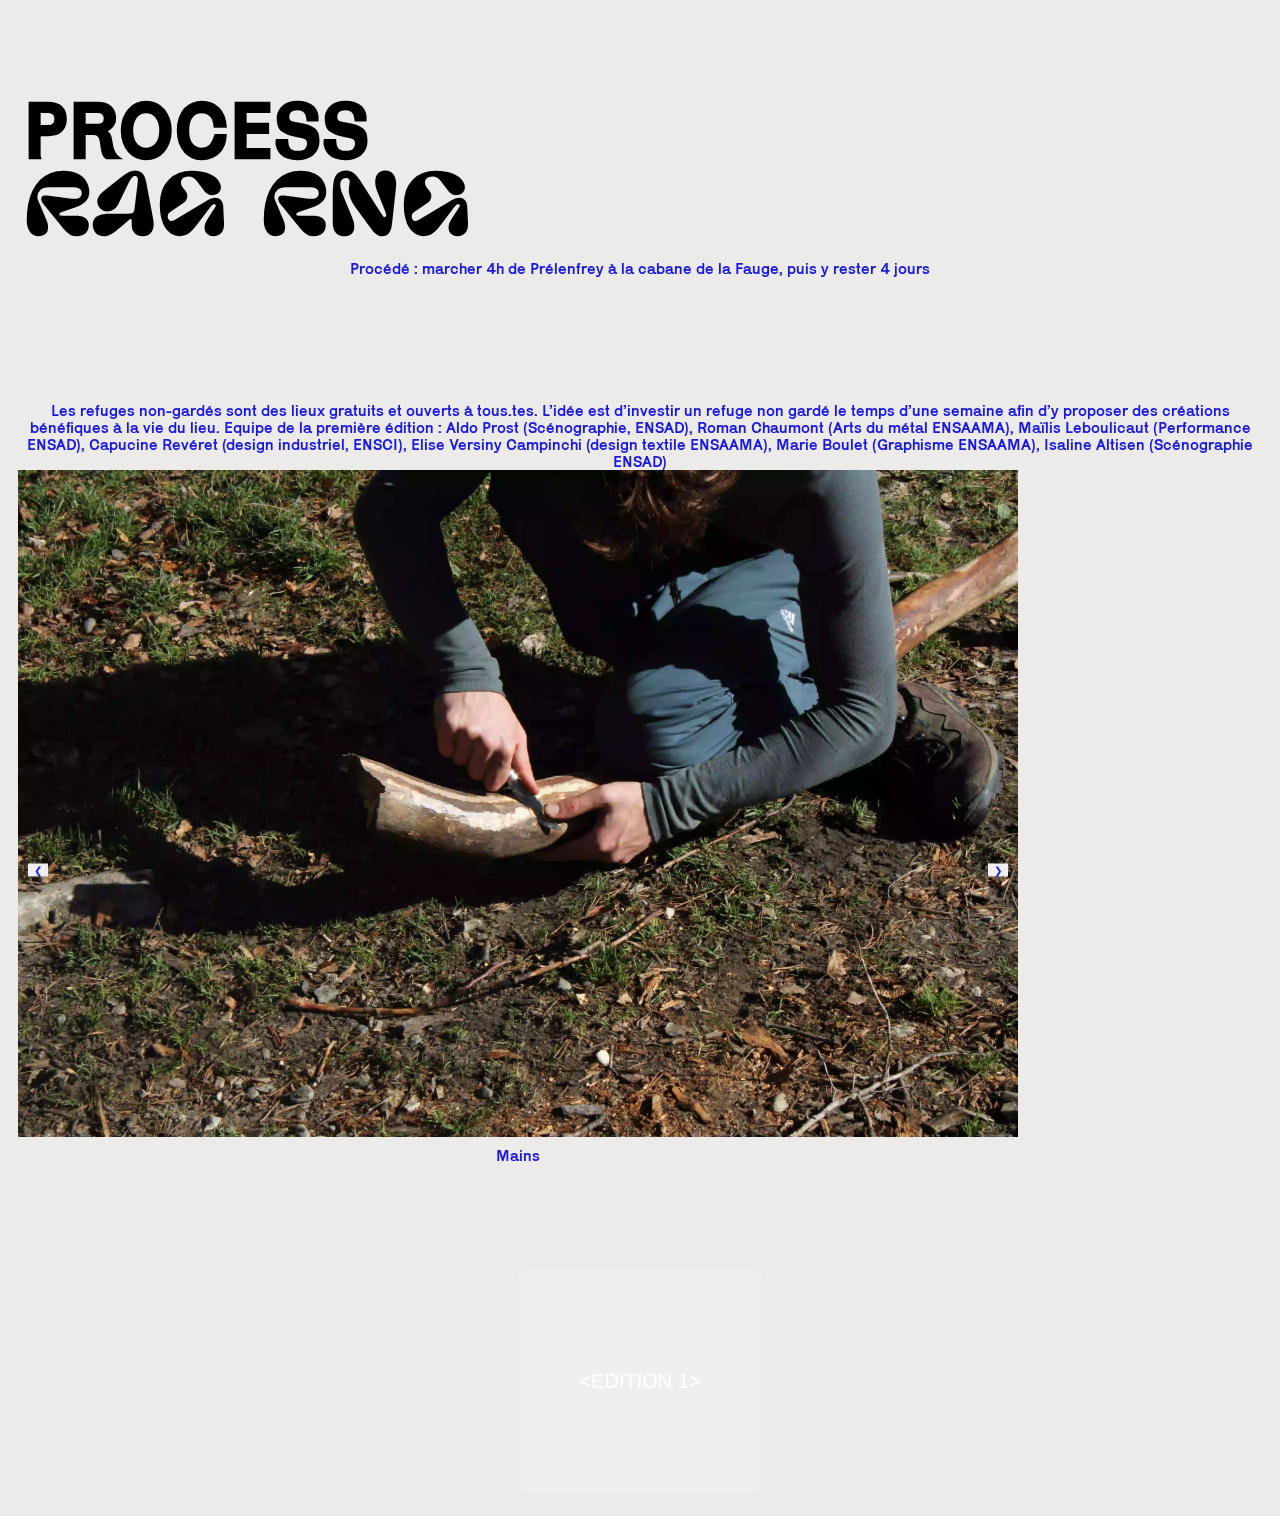
<file: index.html>
<!DOCTYPE html>
<html lang="fr">
<link rel="stylesheet" href="css/performance.css">
<script type="text/javascript" src="js/performanc.js"></script>
<head>
    <meta charset="UTF-8">
    <meta name="viewport" content="width=device-width, initial-scale=1.0">
    <title class="titlelink">PROCESS</title>
<style>
    /* Style du bouton */
    .arrow-button {
	    position : top : 600 px
      background-color: #4CAF50; /* Couleur du fond */
      color: white ; /* Couleur du texte */
      border: none; /* Pas de bordure */
      padding: 100px 60px; /* Espacement autour du texte */
      text-align: center; /* Centrer le texte */
      text-decoration: none; /* Enlever la décoration du texte */
      display: fixed;
      font-size: 20px;
      cursor: pointer; /* Curseur en forme de main */
      border-radius: 5px; /* Bords arrondis */
    }

    /* Flèche avec CSS */
    .arrow-button::after {
      content: '<ÉDITION 1>';
    }

    /* Changer la couleur du bouton quand on passe la souris dessus */
    .arrow-button:hover {
      background-color: #45a047;
    }
  </style>
</head><body>
    <h1 class = "titre">RAG RNG</h1>
    <h2 class="titlelink">PROCESS</h2>
 



    <div class="carousel-wrapper">
        <div class="carousel-caption">Procédé : marcher 4h de Prélenfrey à la cabane de la Fauge, puis y rester 4 jours</div>
        <div class="carousel-caption">
	Les refuges non-gardés sont des lieux gratuits et ouverts à tous.tes. 
L’idée est d’investir un refuge non gardé le temps d’une semaine afin d’y proposer des créations bénéfiques à la vie du lieu.
	Equipe de la première édition : Aldo Prost (Scénographie, ENSAD), 
	Roman Chaumont (Arts du métal ENSAAMA), Maïlis Leboulicaut (Performance ENSAD), Capucine Revéret (design industriel, ENSCI), 
	Elise Versiny Campinchi (design textile ENSAAMA), Marie Boulet (Graphisme ENSAAMA), Isaline Altisen (Scénographie ENSAD)
        <!-- Premier Carrousel -->
   
       
  </button>
     <div class="carousel-container" id="carousel1">
	
         
   
   
       <div class="carousel-images">
         <img src="img/process/IMG_6202.webp" alt="Image 1">
         <img src="img/hors categorie/IMG_6266.webp" alt="Image 3">
         <img src="img/process/IMG_6662.webp" alt="Image 4">
         <img src="img/process/IMG_6435.webp" alt="Image 5">
       
        
       </div>
         
       <button class="carousel-button prev-button" onclick="moveSlide(1, 'carousel1')">&#10094;</button>
       <button class="carousel-button next-button" onclick="moveSlide(-1, 'carousel1')">&#10095;</button>
         <div class="carousel-caption">Mains</div>
	    
	
	     
     </div>
<button class="arrow-button" onclick="window.location.href='ragrng.html'">
</html>
</file>
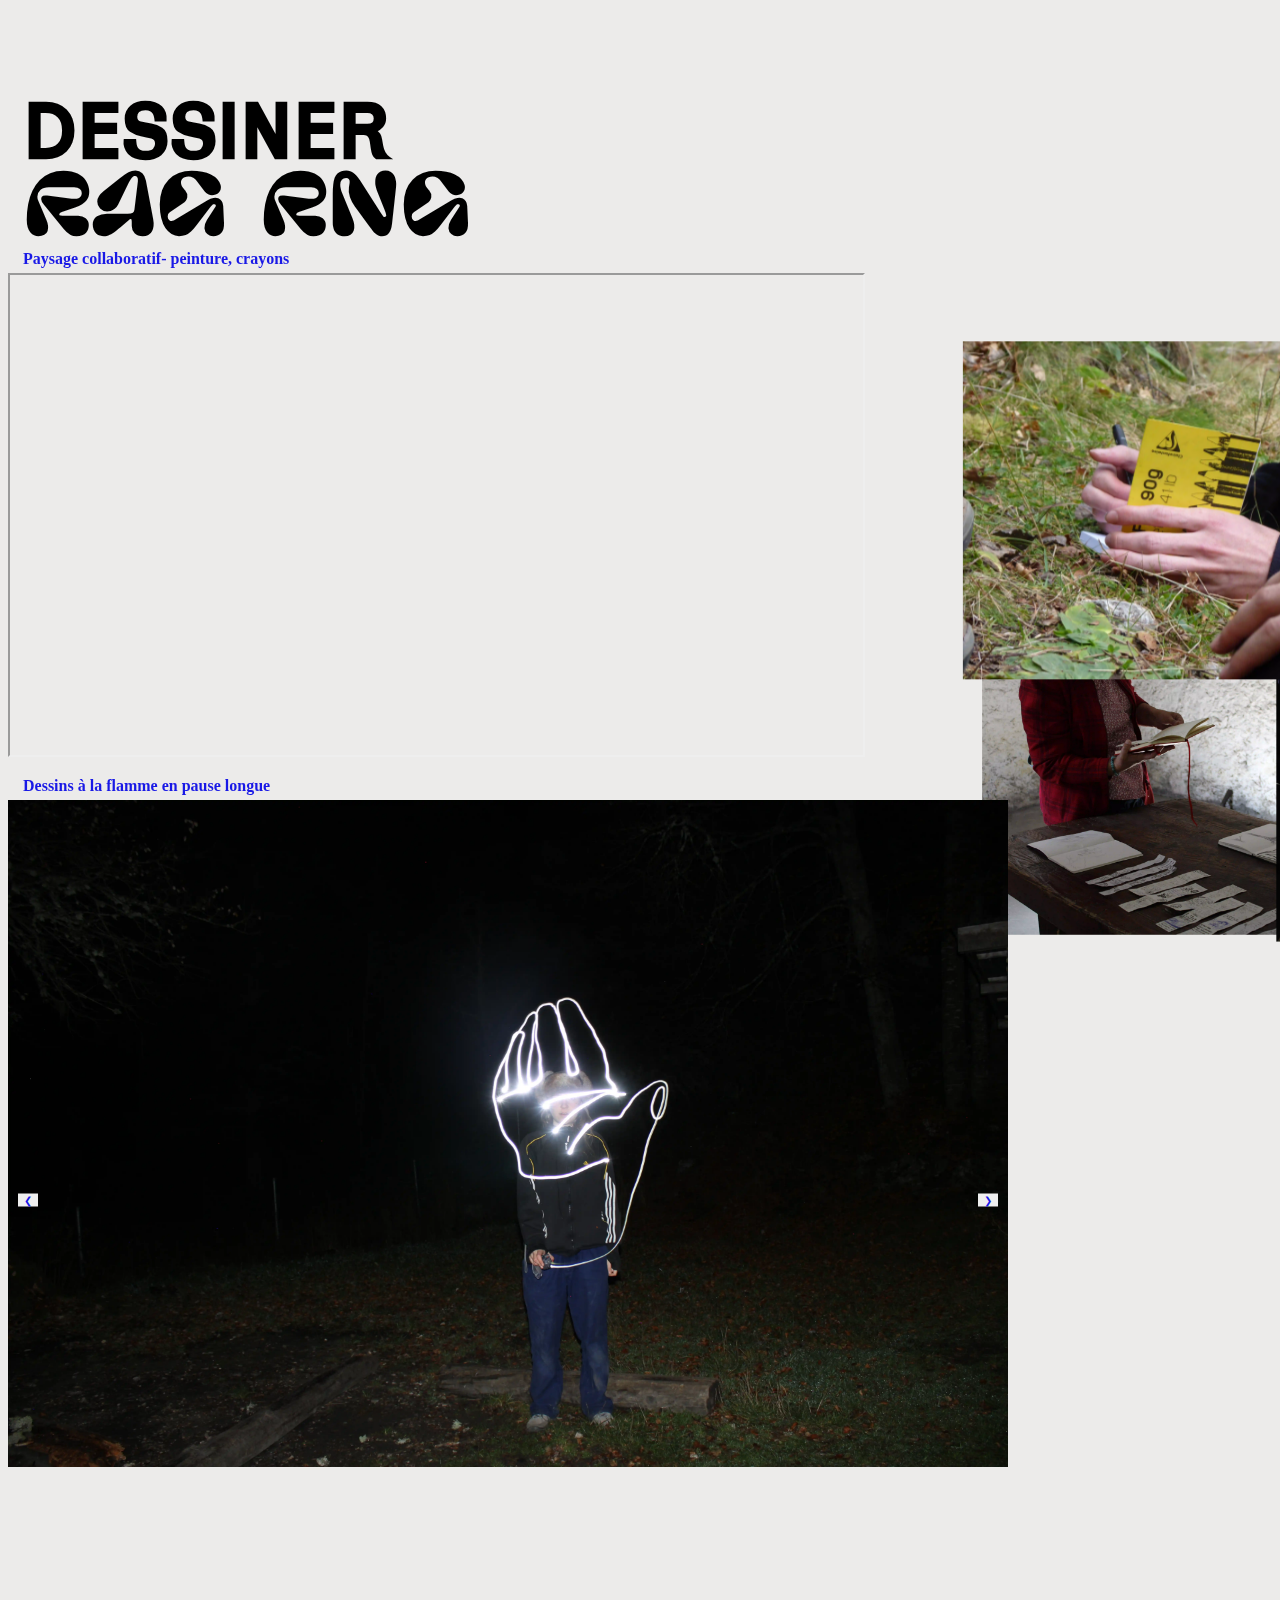
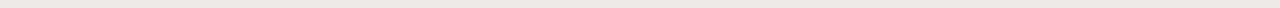
<file: dessins.html>
<!DOCTYPE html>
<html lang="fr">
<link rel="stylesheet" href="css/performance.css">
<script type="text/javascript" src="js/performanc.js"></script>
<head>
    <meta charset="UTF-8">
    <meta name="viewport" content="width=device-width, initial-scale=1.0">
    <title class="titlelink">DESSINER</title>
</head>
<body>
    <h1 class = "titre">RAG RNG</h1>
    <h2 class="titlelink">DESSINER</h2>


<h3 class="legende"> Paysage collaboratif- peinture, crayons </h3>
<iframe width="853" height="480" class= "CHIENNES"
  src="https://www.youtube.com/embed/X8Cg9cATyos?autoplay=1&loop=1&playlist=X8Cg9cATyos&mute=1"
  frameborder="4"
  allow="autoplay; clipboard-write; encrypted-media; gyroscope; picture-in-picture"
  allowfullscreen>
</iframe>

      
    <style>
    .moving-image {
      position: absolute;
      width: 450px;
      height: auto;
    transition: transform 20s linear;
      pointer-events: none;
    }
  </style>



  <!-- Ajoute tes propres images ici -->
    <img src="img/dessin/IMG_6568.webp" class="moving-image" id="img1">
<img src="img/dessin/IMG_6566.webp"class="moving-image" id="img2">
   <img src="img/dessin/IMG_6564.webp" class="moving-image" id="img3">
    <img src="img/dessin/IMG_6578.webp" class="moving-image" id="img4">
    <img src="img/dessin/P1030213.JPG" class="moving-image" id="img5">
     <img src="img/IMG_6990.webp" class="moving-image" id="img6">
    <img src="img/dessin/IMG_6945.webp" class="moving-image" id="img7">
       <img src="img/dessin/IMG_6956.webp" class="moving-image" id="img8">
       <img src="img/dessin/IMG_6968.webp" class="moving-image" id="img9">
       <img src="img/dessin/P1030020.webp" class="moving-image" id="img10">
       <img src="img/dessin/P1030021.webp" class="moving-image" id="img11">


  <script>
    const images = document.querySelectorAll('.moving-image');

    function moveImageRandomly(image) {
      const vw = window.innerWidth;
      const vh = window.innerHeight;
      const imgW = image.offsetWidth;
      const imgH = image.offsetHeight;

      const x = Math.random() * (vw - imgW);
      const y = Math.random() * (vh - imgH);

      image.style.transform = `translate(${x}px, ${y}px)`;
    }

    function animateImages() {
      images.forEach(image => {
        // Position initiale
        moveImageRandomly(image);

        // Déplacement périodique
        setInterval(() => moveImageRandomly(image), 20000);
      });
    }

    window.addEventListener('load', animateImages);
  </script>

<h3 class="legende"> Dessins à la flamme en pause longue</h3>
   <!-- troisième Carrousel -->
   <div class="carousel-container" id="carousel3">
    <div class="carousel-images">
      <img src="img/dessin/IMG_6520.webp" alt="Image 11">
      <img src="img/dessin/IMG_6521.webp" alt="Image 12">
      <img src="img/dessin/IMG_6509.webp" alt="Image 13">
      <img src="img/dessin/IMG_6516.webp" alt="Image 14">
      <img src="img/dessin/IMG_6506.webp" alt="Image 15">
    </div>
    <button class="carousel-button prev-button" onclick="moveSlide(1, 'carousel3')">&#10094;</button>
    <button class="carousel-button next-button" onclick="moveSlide(-1, 'carousel3')">&#10095;</button>
  </div>
   
 </div>


</body>

</html>
</file>
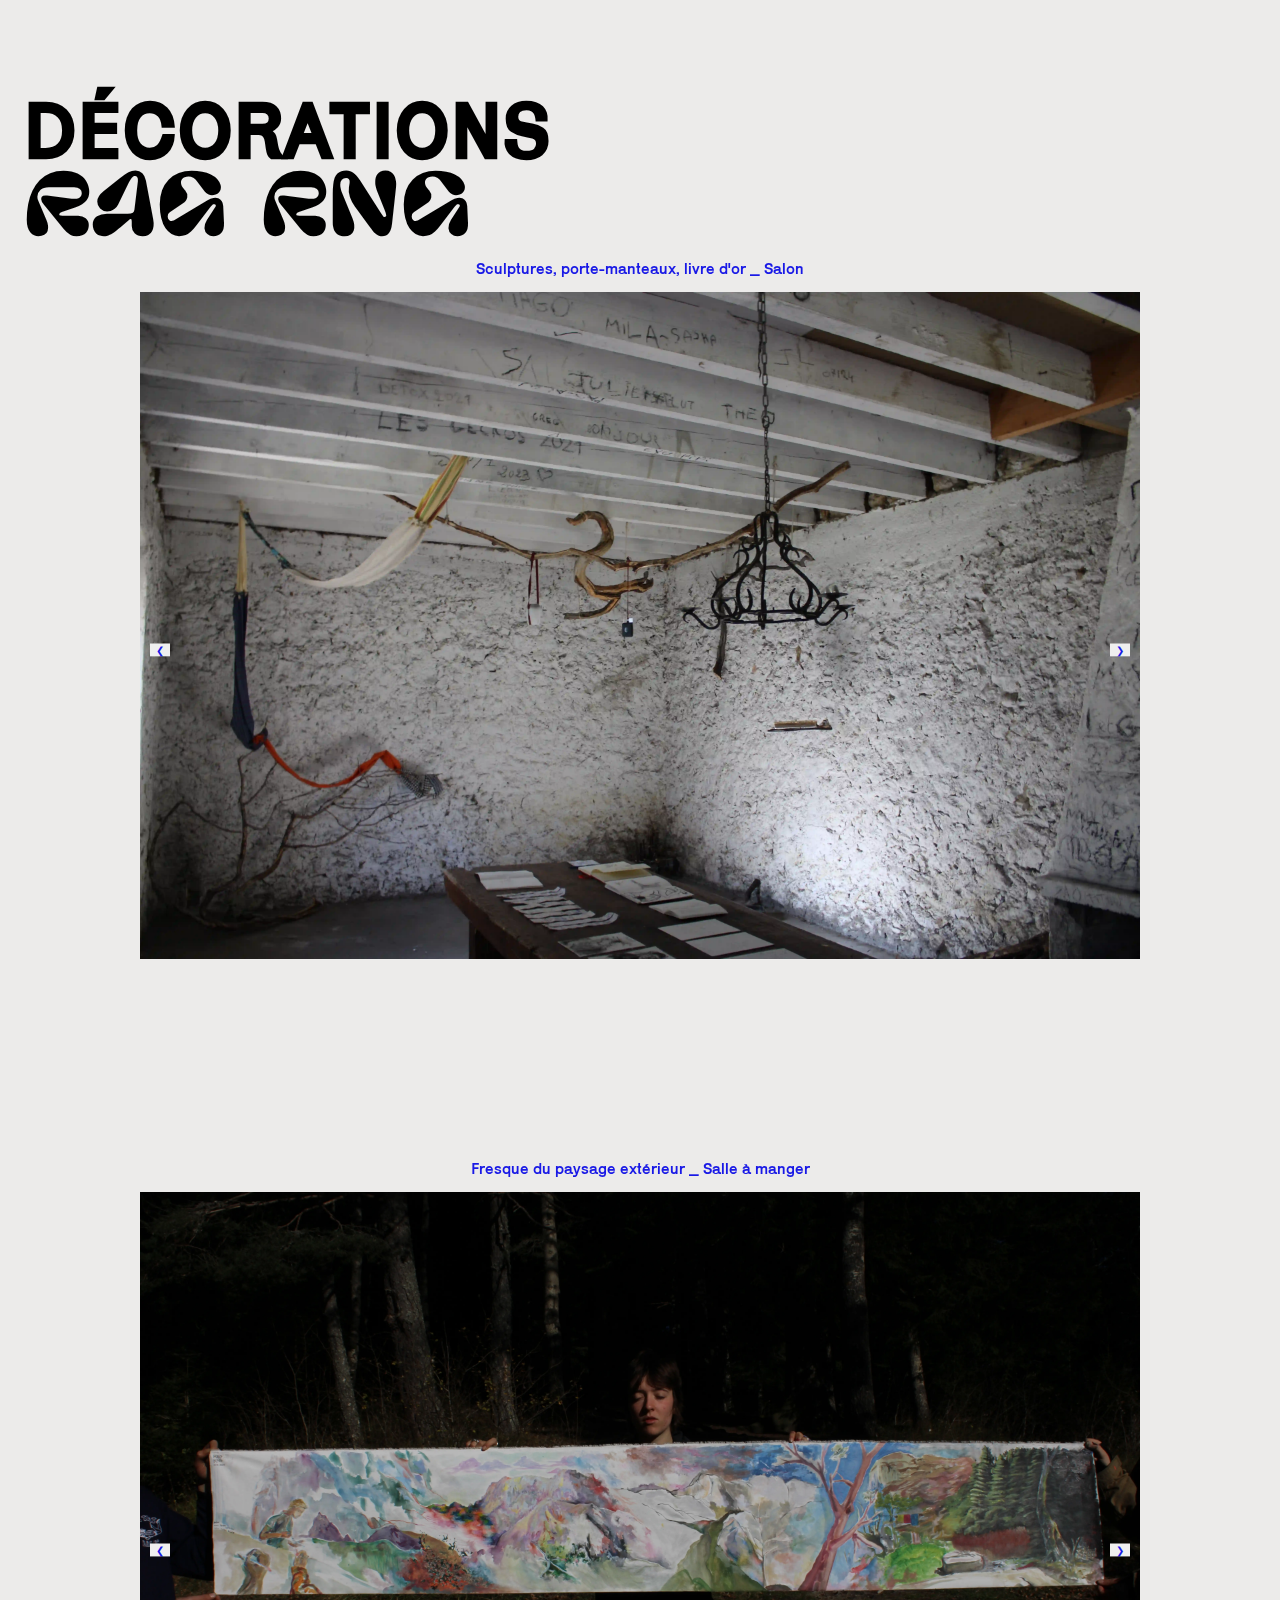
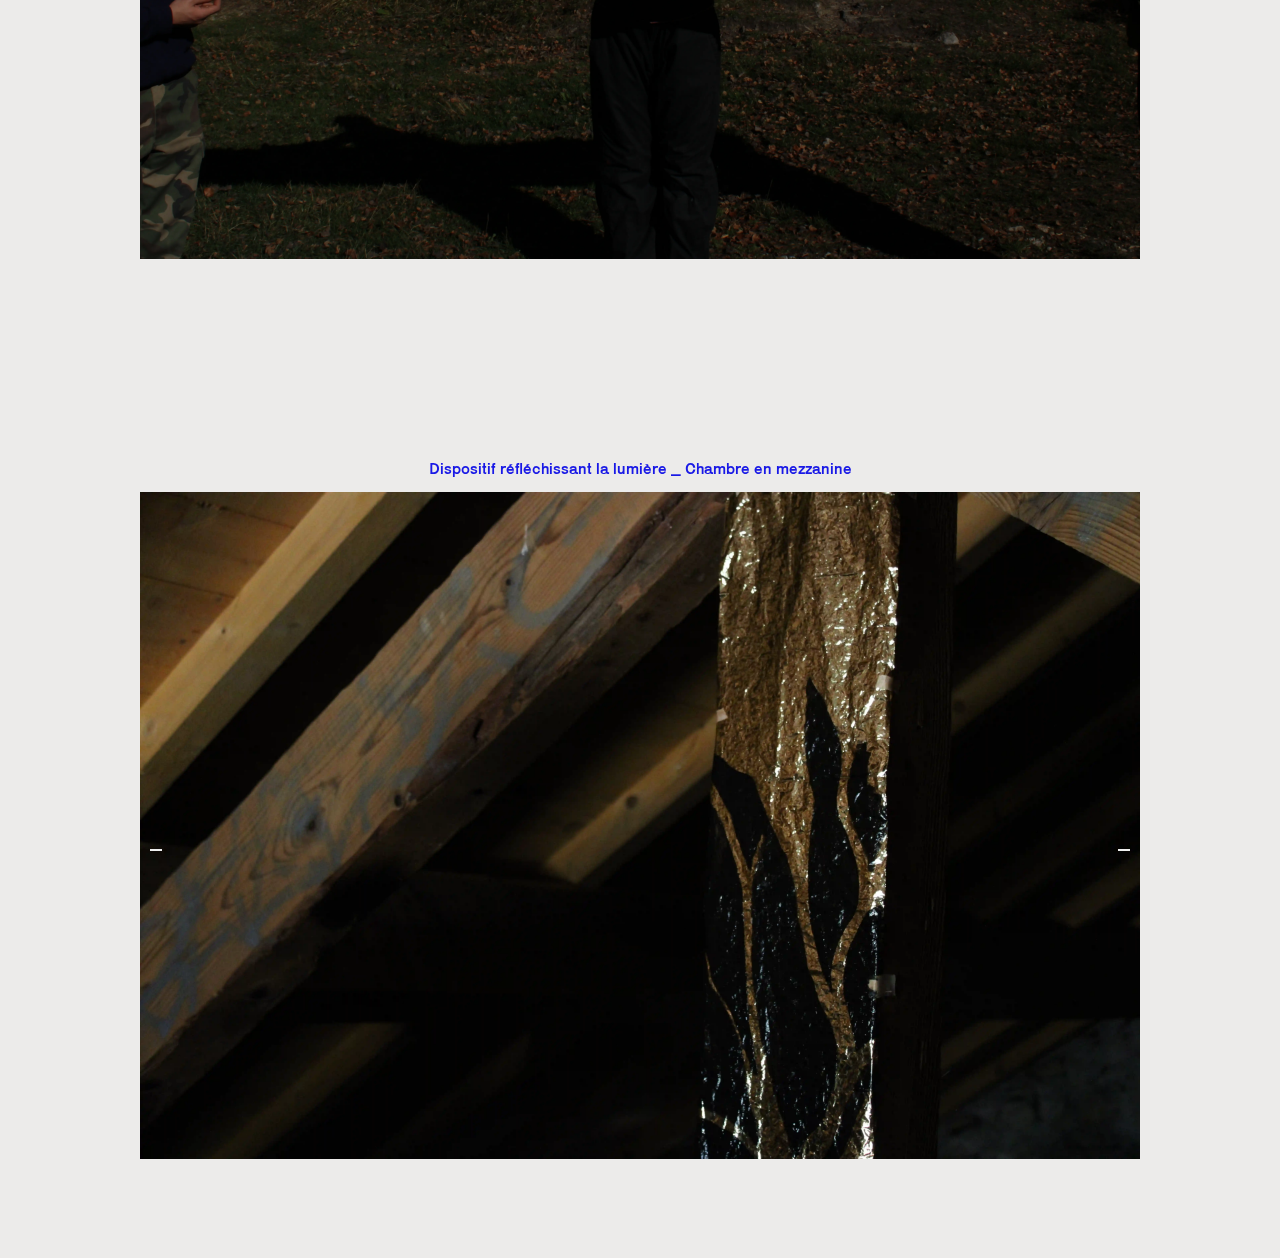
<file: décorations.html>
<!DOCTYPE html>
<html lang="fr">
<link rel="stylesheet" href="css/performance.css">
<script type="text/javascript" src="js/performanc.js"></script>
<head>
<head>
    <meta charset="UTF-8">
    <meta name="viewport" content="width=device-width, initial-scale=1.0">
    <title class="titlelink">DÉCORATIONS</title>
    <h1 class = "titre">RAG RNG</h1>
    <h2 class="titlelink">DÉCORATIONS</h2>
</head>



<body>

<div class="carousel-wrapper">
     <!-- Premier Carrousel -->

    
  <div class="carousel-container" id="carousel1">
    <div class="carousel-caption">Sculptures, porte-manteaux, livre d'or _ Salon</div>

    <div class="carousel-images">
      <img src="img/décorations/IMG_6975.webp" alt="Image 1">
      <img src="img/décorations/IMG_6734.webp" alt="Image 2">
    </div>
    <button class="carousel-button prev-button" onclick="moveSlide(1, 'carousel1')">&#10094;</button>
    <button class="carousel-button next-button" onclick="moveSlide(-1, 'carousel1')">&#10095;</button>
  </div>



  
  <!-- Deuxième Carrousel -->
  <div class="carousel-container" id="carousel2">
    <div class="carousel-caption">Fresque du paysage extérieur _ Salle à manger</div>
    <div class="carousel-images">
      <img src="img/décorations/IMG_6905.webp" alt="Image 3">
      <img src="img/décorations/IMG_6990.webp" alt="Image 4">
      <img src="img/décorations/IMG_6907.webp" alt="Image 5">
    </div>
    <button class="carousel-button prev-button" onclick="moveSlide(1, 'carousel2')">&#10094;</button>
    <button class="carousel-button next-button" onclick="moveSlide(-1, 'carousel2')">&#10095;</button>
  </div>
  
   <!-- troisième Carrousel -->
   <div class="carousel-container" id="carousel3">
    <div class="carousel-caption">Dispositif réfléchissant la lumière _ Chambre en mezzanine </div>
    <div class="carousel-images">
      <img src="img/décorations/IMG_6716.webp" alt="Image 6">
      <img src="img/décorations/IMG_6695.webp" alt="Image 7">
    </div>
    <button class="carousel-button prev-button" onclick="moveSlide(1, 'carousel3')"></button>
    <button class="carousel-button next-button" onclick="moveSlide(-1, 'carousel3')"></button>
  </div>
  
</div>

 
</body> 

</html>
</file>
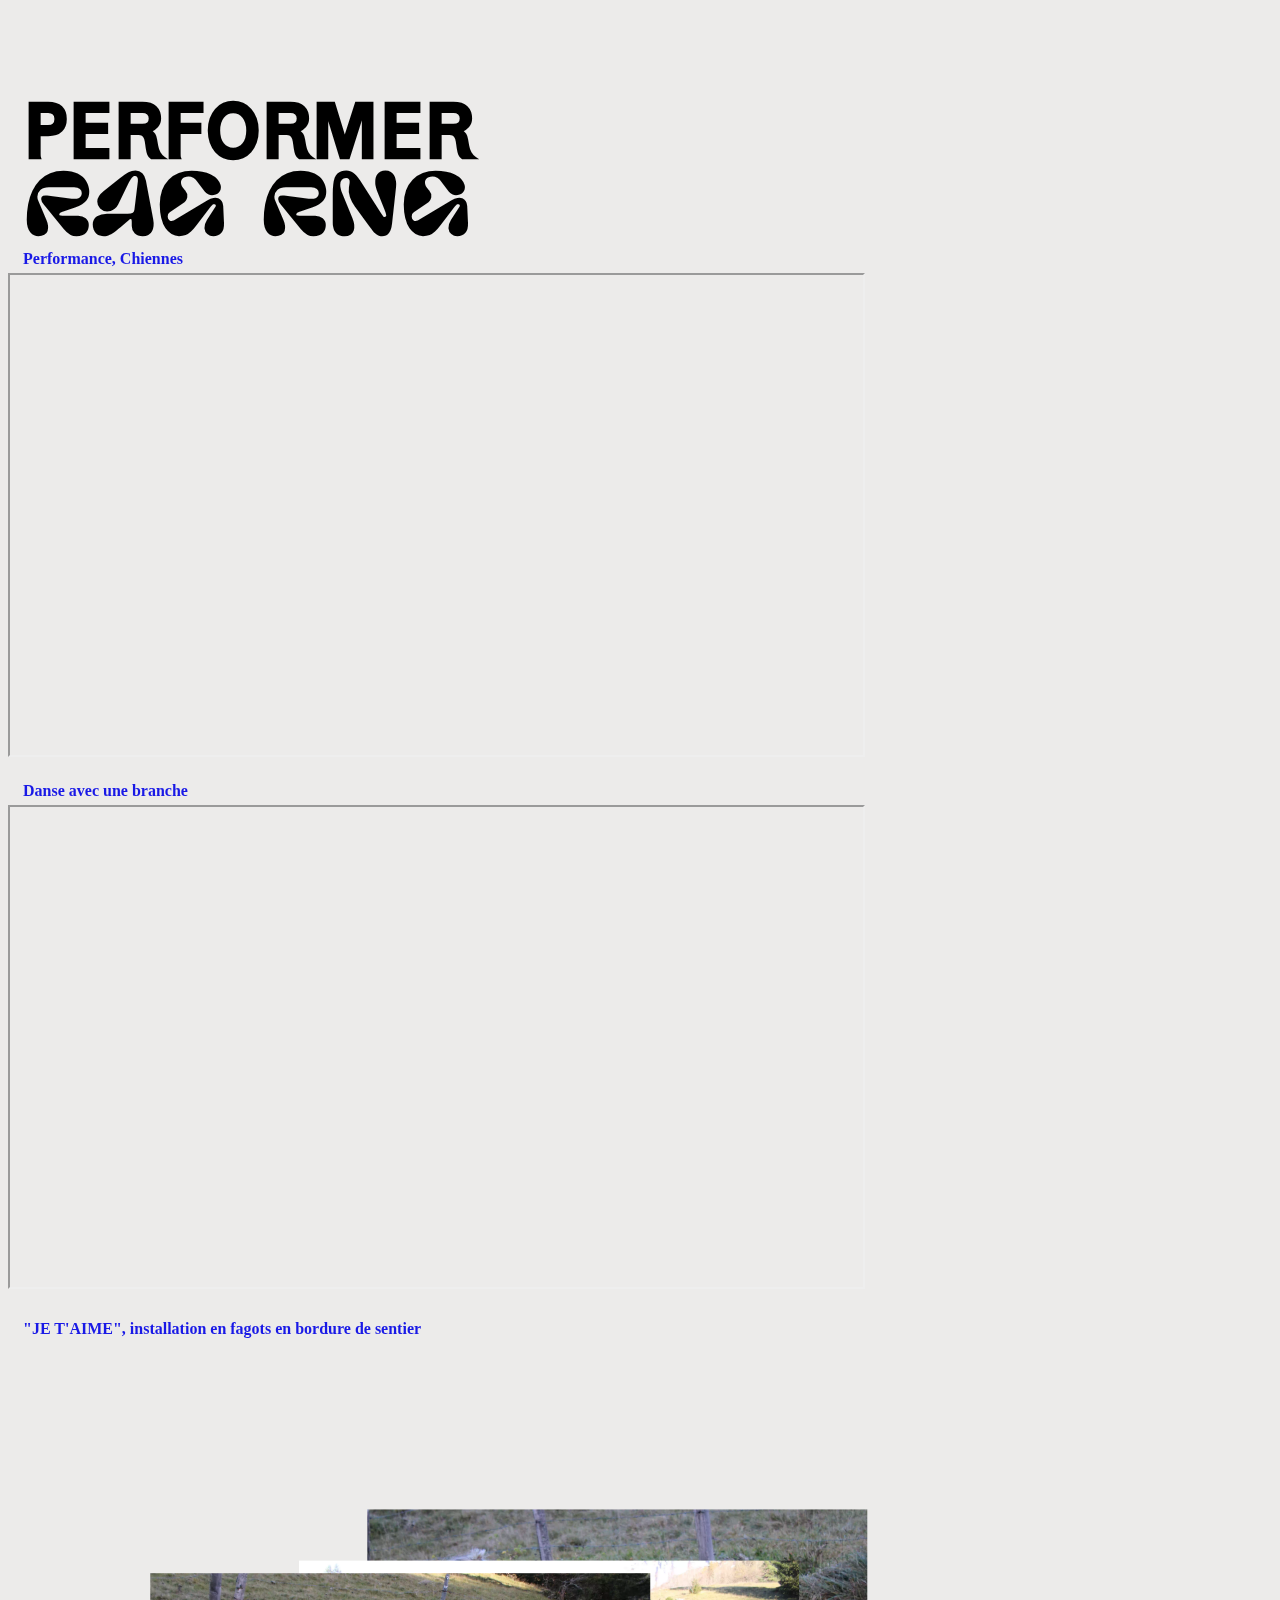
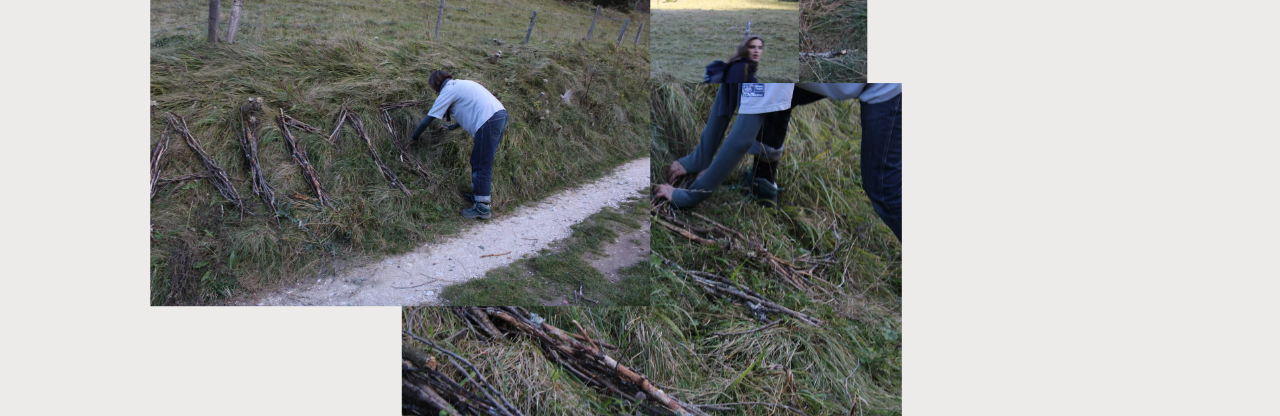
<file: performance.html>
<!DOCTYPE html>
<html lang="fr">
<link rel="stylesheet" href="css/performance.css">
<script type="text/javascript" src="js/performanc.js"></script>

<head>
    <meta charset="UTF-8">
    <meta name="viewport" content="width=device-width, initial-scale=1.0">
    <title class="titlelink">PERFORMER</title>
</head>

<body>
    <h1 class = "titre">RAG RNG</h1>
    <h2 class="titlelink">PERFORMER</h2>



    
<div><h3 class="legende">Performance, Chiennes </h3>
<iframe width="853" height="480" class= "video"
  src="https://www.youtube.com/embed/fVy8HxWxrII?autoplay=1&loop=1&playlist=fVy8HxWxrII&mute=1"
  frameborder="4"
  allow="autoplay; clipboard-write; encrypted-media; gyroscope; picture-in-picture"
  allowfullscreen>
</iframe>
</div>

    
<div><h4 class="legende">Danse avec une branche </h4>
<iframe width="853" height="480" class="video"
  src="https://www.youtube.com/embed/AB6b0neS21g?autoplay=1&loop=1&playlist=AB6b0neS21g&mute=1"
  frameborder="4"
  allow="autoplay; clipboard-write; encrypted-media; gyroscope; picture-in-picture"
  allowfullscreen>
</iframe>
</div>

    
    <style>
    .moving-image {
      position: absolute;
      width: 500px;
      height: auto;
    transition: transform 20s linear;
      pointer-events: none;
    }
    @media (max-width: 768px) {
         .moving-image {
      width: 400px;
      height: auto;
    
    }
     }
  </style>

<h5 class="legende"> "JE T'AIME", installation en fagots en bordure de sentier </h5>
  <!-- Ajoute tes propres images ici -->
    <img src="img/performance/IMG_6786.webp" class="moving-image" id="img2">
  <img src="img/performance/IMG_6789.webp" class="moving-image" id="img3">
  <img src="img/performance/IMG_6776.webp" class="moving-image" id="img1">
<img src="img/performance/IMG_6760-2.webp" class="moving-image" id="img4">


  <script>
    const images = document.querySelectorAll('.moving-image');

    function moveImageRandomly(image) {
      const vw = window.innerWidth;
      const vh = window.innerHeight;
      const imgW = image.offsetWidth;
      const imgH = image.offsetHeight;

      const x = Math.random() * (vw - imgW);
      const y = Math.random() * (vh - imgH);

      image.style.transform = `translate(${x}px, ${y}px)`;
    }

    function animateImages() {
      images.forEach(image => {
        // Position initiale
        moveImageRandomly(image);

        // Déplacement périodique
        setInterval(() => moveImageRandomly(image), 20000);
      });
    }

    window.addEventListener('load', animateImages);
  </script>

    
</body>
 
</html>
</file>
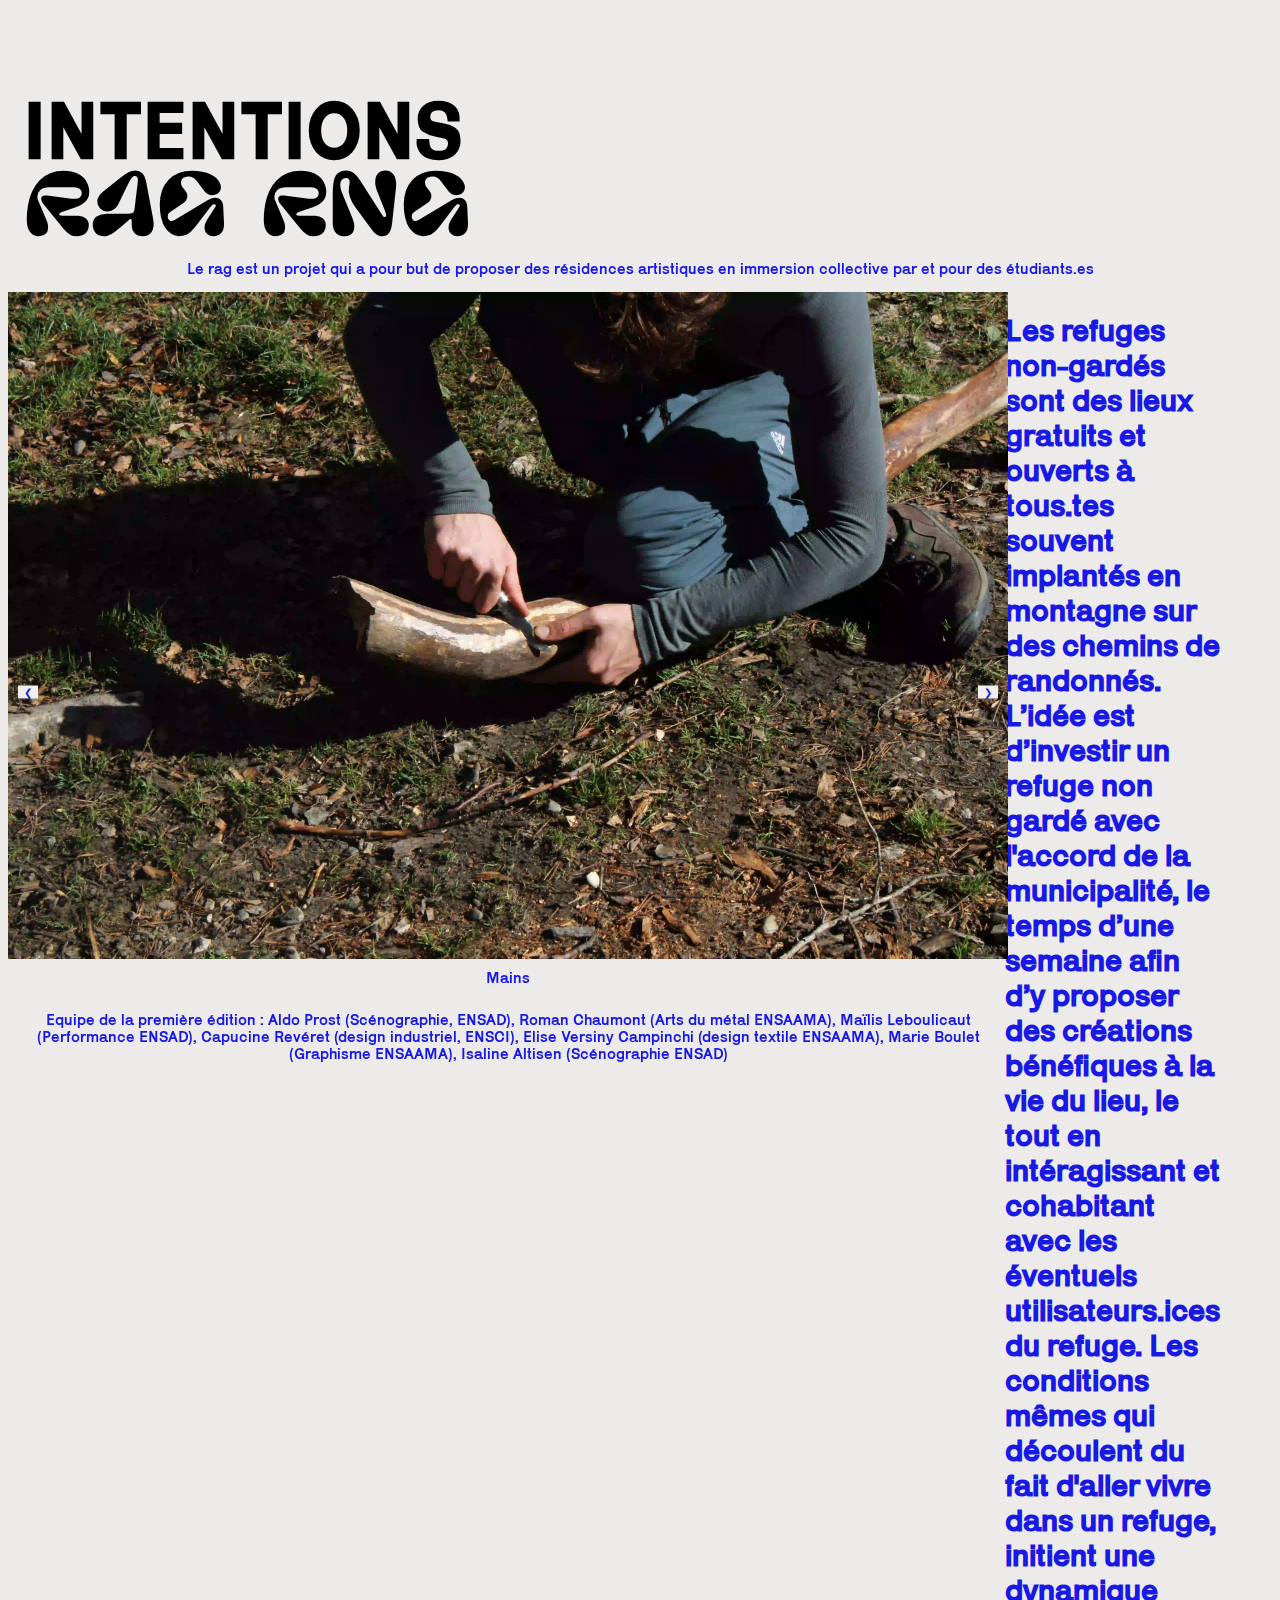
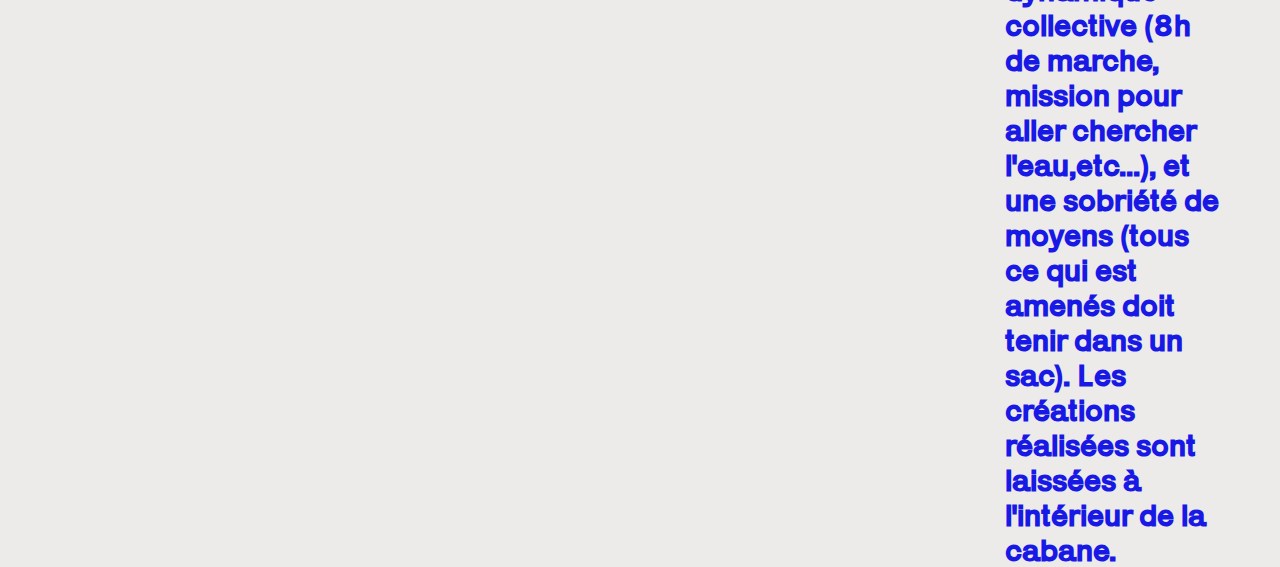
<file: process.html>
<!DOCTYPE html>
<html lang="fr">
<link rel="stylesheet" href="css/performance.css">
<script type="text/javascript" src="js/performanc.js"></script>
<head>
    <meta charset="UTF-8">
    <meta name="viewport" content="width=device-width, initial-scale=1.0">
</head>
<body>
    <h1 class = "titre">RAG RNG</h1>
    <h2 class="titlelink">INTENTIONS</h2>
 



    <div class="carousel-wrapper">
        <div class="carousel-caption">Le rag est un projet qui a pour but de proposer des résidences artistiques en immersion collective par et pour des étudiants.es</div>

<h3 class="intention">Les refuges non-gardés sont des lieux gratuits et ouverts à tous.tes souvent implantés en montagne sur des chemins de randonnés.
L’idée est d’investir un refuge non gardé avec l'accord de la municipalité, le temps d’une semaine afin d’y proposer des créations bénéfiques à la vie du lieu, le tout en intéragissant et cohabitant avec les éventuels utilisateurs.ices du refuge. Les conditions mêmes qui découlent du fait d'aller vivre dans un refuge, initient une dynamique collective (8h de marche, mission pour aller chercher l'eau,etc...), et une sobriété de moyens (tous ce qui est amenés doit tenir dans un sac). Les créations réalisées sont laissées à l'intérieur de la cabane. </div>
</h2>    

	
	
	<div class="carousel-container" id="carousel1">
       <div class="carousel-images">
         <img src="img/process/IMG_6202.webp" alt="Image 1">
         <img src="img/hors categorie/IMG_6266.webp" alt="Image 3">
         <img src="img/process/IMG_6662.webp" alt="Image 4">
         <img src="img/process/IMG_6435.webp" alt="Image 5">

       
        
       </div>
         
       <button class="carousel-button prev-button" onclick="moveSlide(1, 'carousel1')">&#10094;</button>
       <button class="carousel-button next-button" onclick="moveSlide(-1, 'carousel1')">&#10095;</button>
         <div class="carousel-caption">Mains</div>
	     
	    <div class="carousel-caption">Equipe de la première édition : Aldo Prost (Scénographie, ENSAD), 
	Roman Chaumont (Arts du métal ENSAAMA), Maïlis Leboulicaut (Performance ENSAD), Capucine Revéret (design industriel, ENSCI), 
	Elise Versiny Campinchi (design textile ENSAAMA), Marie Boulet (Graphisme ENSAAMA), Isaline Altisen (Scénographie ENSAD) </div>
		 </div>


	     
     </div>



</html>
</file>
<file: css/performance.css>
@font-face {
    font-family: "sous-titre";
    src: url('fonts/Karrik-Regular.woff') format('woff2'),
        url('fonts/Karrik-Regular.woff2') format('woff');
    font-weight: normal;
    font-style: normal;
    font-display: swap;
}
@font-face {
    font-family: "titre";
    src: url('fonts/Pilowlava-Regular.woff2') format('woff2'),
        url('fonts/Pilowlava-Regular.woff') format('woff');
    font-weight: normal;
    font-style: normal;
    font-display: swap;
}
.titre{
    color: rgb(0, 0, 0);
    font-family : "titre";
    margin-left : 15px;
    top: 100px;
    position: fixed;
    font-style :normal;
    font-size: 500%;
}

.titlelink{
    top : 300 px;
  color: rgb(0, 0, 0);
  font-family : "sous-titre";
  margin-left: 15px;
  top : 20px;
  position: absolute;
  font-size: 500%;
    block-size : 50%;
}
.legende{
  color: #1919E6;
font-weight: light ;
margin-left : 15px;
  top : 250 px;
  margin-bottom : 5px;
  position: relative ;
  font-size: 100%;
}

.intention{
  color: #1919E6;
  font-family : "sous-titre";
  margin-left: 1020px;
margin-right: 75px;
  top : 280px;

  position: absolute;
  font-size: 200%;
}
body{
    background-color: rgb(236, 235, 234);
    margin-top: 250px;
    

}


  .carousel-wrapper {
    display: flex;
    justify-content: center; /* Centre les carrousels horizontalement */
    align-items: center; /* Centre les carrousels verticalement */
    flex-wrap: wrap; /* Permet d'avoir plusieurs carrousels sur plusieurs lignes si nécessaire */
    gap: 100px; /* Espacement entre les carrousels */
    width: 100%;
    margin-top: 20px;
  }
  .carousel-container {
    position: relative;
    width: 1000px; /* Largeur du carrousel */
    height: 800px; /* Hauteur du carrousel */
    overflow: hidden;

  }

  /* Conteneur des images (qui se déplacent) */
  .carousel-images {
    display: flex;
    width: 100%;
  }

  /* Chaque image dans le carrousel */
  .carousel-images img { 
    width: 100%; /* Chaque image prend la largeur du conteneur */
    height: 100%;
    object-fit: cover;
  }

  .carousel-caption {
    font-family: "sous-titre";
    position: relative;
    text-align: center;
    color: #1919E6;
    align-items: center;
    padding: 10px;
    margin-bottom: 5px; /* Marge pour séparer la légende du carrousel */
  }

  /* Style des boutons de navigation */
  .carousel-button {
    position: absolute;
    top: 50%;
    transform: translateY(-50%);
    color: #1919E6;
    border: none;
    font-size: 10px;
    cursor: pointer;
    z-index: 1;
  }

  .prev-button {
    left: 10px;
  }

  .next-button {
    right: 10px;
  }
    .moving-image {
      position: absolute;
      width: 500px;
      height: auto;
    transition: transform 20s linear;
      pointer-events: none;
    }
@media (max-width: 768px) {
   .titre{
       top : 25px;
       font-size: 350%;
       text-align : left;

   }
    .titlelink{
       font-size: 200%;
       text-align : left;

   }
   .intention {
       margin-left: 25px;
margin-right: 25px;
  top : 1000px;
    
        width: 90%
    }
      .carousel-container {
        width: 90%;
    }
    .container {
        width: 90%;
        margin-top : 30px;
    }

    .carousel-button {
        top: 15%;
    
  }body{
    margin-top: 150px;
    

}
     .carousel-wrapper {
    gap: 10px; /* Espacement entre les carrousels */

  }
        .video {
    width: 380px;
        height : 215px;
    

  }
    .moving-image{
      width: 100px;
    height : auto;
    

  }
    .legende {
      font-size : 60%;  
    

  }

}

}
</file>
